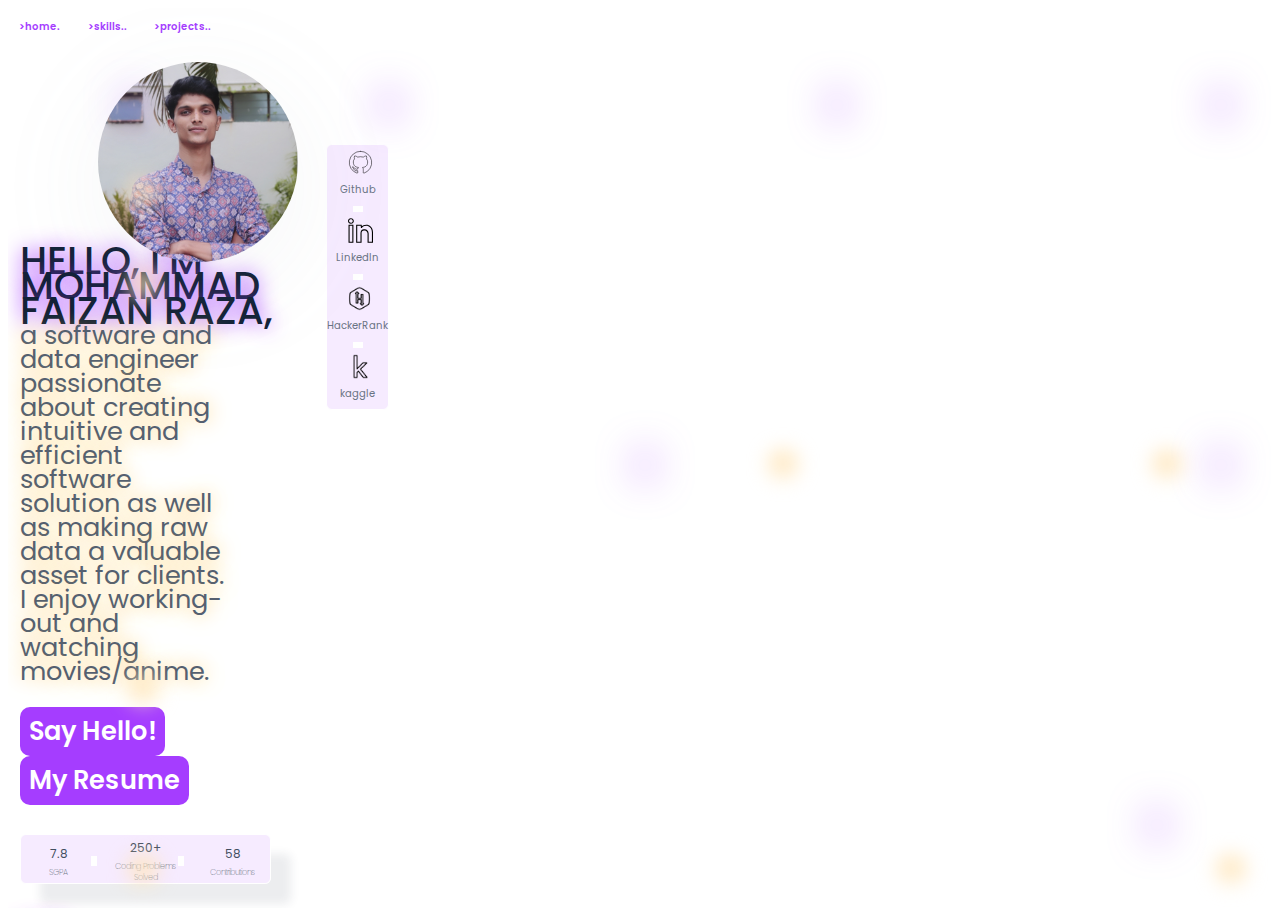
<file: index.html>
<!DOCTYPE html>
<html lang="en">
<head>
    <meta charset="UTF-8">
    <meta name="viewport" content="width=device-width, initial-scale=1.0">
    <title>Faizan Raza</title>
    <link rel="stylesheet" href="style.css">
    <link href="https://fonts.googleapis.com/css2?family=Poppins:wght@400;500;600;700;800;900&display=swap" rel="stylesheet">
</head>
<body>
    <div class="cursor" style="top: 50%; left: 50%;"></div>
    <div class="cursor" style="top: 10%; left: 30%;"></div>
    <div class="cursor" style="top: 10%; left: 10%;"></div>
    <div class="cursor" style="top: 10%; left: 95%;"></div>
    <div class="cursor" style="top: 10%; left: 65%;"></div>
    <div class="cursor" style="top: 50%; left: 95%;"></div>
    <div class="cursor" style="top: 90%; left: 90%;"></div>
    <div class="cursor1" style="top: 50%; left: 60%;"></div>
    <div class="cursor1" style="top: 30%; left: 10%;"></div>
    <div class="cursor1" style="top: 20%; left: 10%;"></div>
    <div class="cursor1" style="top: 95%; left: 10%;"></div>
    <div class="cursor1" style="top: 75%; left: 10%;"></div>
    <div class="cursor1" style="top: 95%; left: 95%;"></div>
    <div class="cursor1" style="top: 50%; left: 90%;"></div>
    <div class="main-container">
        <div class="block1" id="home">
            <div class="nav">
               <a class="Home" href="#home">
                   >home.
               </a>
                <div style="width: 10px; height: 10px; transform: rotate(90deg); transform-origin: 0 0; border: 4px rgba(221, 185, 252, 0.5);"></div>
                <a class="Home" href="#skills">>skills..</a>
                <div style="width: 10px; height: 10px; transform: rotate(90deg); transform-origin: 0 0; border: 4px rgba(237, 216, 255, 0.50);"></div>
                <a class="Home" href="#projects">>projects..</a>
            </div>
            <div class="sub-4">
                <div class="sub-4-1">
                    <div class="sub-4-1-1">  
                        <div class="sub-4-1-1-name">HELLO, I’M<br/>MOHAMMAD FAIZAN RAZA,</div>
                    </div>
                    <div  class= "about">
                        <span >a software and data engineer passionate about creating intuitive and efficient software solution as well as making raw data a valuable asset for clients. I enjoy working-out and watching movies/anime.</span>
                    </div>
                    <div>
                        <a href="mailto:faizeraza4us@gmail.com">
                            <button class="hello-button">Say Hello!</button>
                        </a>
                        <a href="https://drive.google.com/file/d/1xUth9Kbq8MSvyuGq1mxY34FACvoOzrL3/view?usp=sharing">
                            <button class="hello-button" >My Resume</button>
                        </a>
                    </div>
                </div>
                <div class="shadowz" id="sub-6">
                    <div class="sectionSGPA">
                        <div id = "section-1">7.8</div>
                        <div id = "section-2">SGPA</div>
                    </div>
                    <div style="width: 10px; height: 0px; transform: rotate(90deg); transform-origin: 0 0; border: 3px white solid"></div>
                    <div class="sectionSolvedProblems">
                        <div id = "section-1">250+</div>
                        <div id = "section-2">Coding Problems Solved</div>
                    </div>
                    <div style="width: 10px; height: 0px; transform: rotate(90deg); transform-origin: 0 0; border: 3px white solid"></div>
                    <div class="contributions">
                        <div id = "section-1">58</div>
                        <div id = "section-2">Contributions</div>
                    </div>
                </div>
            </div>
            <img class="shadowz" id="image-container" src="profile.jpeg" />

            <div class="shadowz" id="sub-7">
                <a href="https://github.com/faizeraza" style="width: inherit;">
                    <div class="github">
                        <svg viewBox="0 0 48 48" id="section-a" xmlns="http://www.w3.org/2000/svg" fill="#000000">                
                            <g id="SVGRepo_bgCarrier" stroke-width="0"></g><g id="SVGRepo_tracerCarrier" stroke-linecap="round" stroke-linejoin="round"></g><g id="SVGRepo_iconCarrier"><defs><style>.cls-1{fill:none;stroke:#000000;stroke-linecap:round;stroke-linejoin:round;fill-rule:evenodd;}</style></defs><path class="cls-1" d="M24,2.5a21.5,21.5,0,0,0-6.8,41.9c1.08.2,1.47-.46,1.47-1s0-1.86,0-3.65c-6,1.3-7.24-2.88-7.24-2.88A5.7,5.7,0,0,0,9,33.68c-1.95-1.33.15-1.31.15-1.31a4.52,4.52,0,0,1,3.29,2.22c1.92,3.29,5,2.34,6.26,1.79a4.61,4.61,0,0,1,1.37-2.88c-4.78-.54-9.8-2.38-9.8-10.62a8.29,8.29,0,0,1,2.22-5.77,7.68,7.68,0,0,1,.21-5.69s1.8-.58,5.91,2.2a20.46,20.46,0,0,1,10.76,0c4.11-2.78,5.91-2.2,5.91-2.2a7.74,7.74,0,0,1,.21,5.69,8.28,8.28,0,0,1,2.21,5.77c0,8.26-5,10.07-9.81,10.61a5.12,5.12,0,0,1,1.46,4c0,2.87,0,5.19,0,5.9s.39,1.24,1.48,1A21.5,21.5,0,0,0,24,2.5"></path></g></svg>
                        <div id = "section-b">Github</div>
                    </div>
                </a>
                <div style="width: 10px; height: 0px; transform-origin: 0 0; border: 3px white solid"></div>
                <a href="https://www.linkedin.com/in/mohammad-faizan-raza-a3a187203/" style="width: inherit;">
                <div class="linkedin">
                    <svg fill="#000000" id="section-a" xmlns="http://www.w3.org/2000/svg" xmlns:xlink="http://www.w3.org/1999/xlink" viewBox="0 0 45.959 45.959" xml:space="preserve"><g id="SVGRepo_bgCarrier" stroke-width="0"></g><g id="SVGRepo_tracerCarrier" stroke-linecap="round" stroke-linejoin="round"></g>
                        <g id="SVGRepo_iconCarrier"> <g> <g> <path d="M5.392,0.492C2.268,0.492,0,2.647,0,5.614c0,2.966,2.223,5.119,5.284,5.119c1.588,0,2.956-0.515,3.957-1.489 c0.96-0.935,1.489-2.224,1.488-3.653C10.659,2.589,8.464,0.492,5.392,0.492z M7.847,7.811C7.227,8.414,6.34,8.733,5.284,8.733 C3.351,8.733,2,7.451,2,5.614c0-1.867,1.363-3.122,3.392-3.122c1.983,0,3.293,1.235,3.338,3.123 C8.729,6.477,8.416,7.256,7.847,7.811z"></path> 
                            <path d="M0.959,45.467h8.988V12.422H0.959V45.467z M2.959,14.422h4.988v29.044H2.959V14.422z"></path> 
                            <path d="M33.648,12.422c-4.168,0-6.72,1.439-8.198,2.792l-0.281-2.792H15v33.044h9.959V28.099c0-0.748,0.303-2.301,0.493-2.711 c1.203-2.591,2.826-2.591,5.284-2.591c2.831,0,5.223,2.655,5.223,5.797v16.874h10v-18.67 C45.959,16.92,39.577,12.422,33.648,12.422z M43.959,43.467h-6V28.593c0-4.227-3.308-7.797-7.223-7.797 c-2.512,0-5.358,0-7.099,3.75c-0.359,0.775-0.679,2.632-0.679,3.553v15.368H17V14.422h6.36l0.408,4.044h1.639l0.293-0.473 c0.667-1.074,2.776-3.572,7.948-3.572c4.966,0,10.311,3.872,10.311,12.374V43.467z"></path> </g> </g> </g></svg>
                    <div id = "section-b">LinkedIn</div>
                </div></a>
                <div style="width: 10px; height: 0px; transform-origin: 0 0; border: 3px white solid"></div>
                <a href="https://www.hackerrank.com/faizeraza4us" style="width: inherit;">
                <div class="hackerrank">
                    <img id="section-a" src="hackerrank.png" alt="hackerrank" >
                    <div id = "section-b" >HackerRank</div>
                </div></a>
                <div style="width: 10px; height: 0px; transform-origin: 0 0; border: 3px white solid"></div>
                <a href="https://www.kaggle.com/mohammadfaizanraza" style="width: inherit;"><div class="kaggle">
                    <img id="section-a" src="kaggle.png" alt="kaggle" >
                    <div id = "section-b" >kaggle</div>
                </div></a>
            </div>
        </div>
        <div class="Skills" id="skills">
            <span class="section-titles">> Skills</br></span></br>
            <div class="front-end">
                <span class="numbering">01. Front-end</span>
                <span class="skill-about">
                    - The Strongest Proof of Work of my front-end skills is this portfolio web-site.</br>
                    - I have Gained my front-end skills by practically applying them.</br>
                    - HTML, CSS, and JavaScript are my bread and butter, now. </br>
                    - While building user-friendly interfaces that not only look good but also work seamlessly.</br>
                    - I focus on responsive design. Whether it's a smartphone, tablet, or desktop,</br>
                    - I make sure my designs provide an optimal viewing experience.</br>
                    - Version control? No problem. I've got plenty of experience with Git and GitHub,</br>
                      which makes managing different versions of my projects a breeze.</br>
                </span>
                <article data-glow class="skill-set">
                    <div class="bubble">
                        <article data-glow >
                            <svg xmlns="http://www.w3.org/2000/svg" height="30" width="30" viewBox="0 0 384 512" ><!--!Font Awesome Free 6.5.1 by @fontawesome - https://fontawesome.com License - https://fontawesome.com/license/free Copyright 2023 Fonticons, Inc.--><path d="M0 32l34.9 395.8L191.5 480l157.6-52.2L384 32H0zm308.2 127.9H124.4l4.1 49.4h175.6l-13.6 148.4-97.9 27v.3h-1.1l-98.7-27.3-6-75.8h47.7L138 320l53.5 14.5 53.7-14.5 6-62.2H84.3L71.5 112.2h241.1l-4.4 47.7z"/></svg>HTML
                        </article>
                    </div>
                    <div class="bubble">
                        <article data-glow >
                            <svg xmlns="http://www.w3.org/2000/svg" height="30" width="30" viewBox="0 0 384 512"><!--!Font Awesome Free 6.5.1 by @fontawesome - https://fontawesome.com License - https://fontawesome.com/license/free Copyright 2023 Fonticons, Inc.--><path d="M0 32l34.9 395.8L192 480l157.1-52.2L384 32H0zm313.1 80l-4.8 47.3L193 208.6l-.3 .1h111.5l-12.8 146.6-98.2 28.7-98.8-29.2-6.4-73.9h48.9l3.2 38.3 52.6 13.3 54.7-15.4 3.7-61.6-166.3-.5v-.1l-.2 .1-3.6-46.3L193.1 162l6.5-2.7H76.7L70.9 112h242.2z"/></svg>
                        </br>CSS
                        </article>
                    </div>
                    <div class="bubble">
                        <article data-glow >
                            <svg xmlns="http://www.w3.org/2000/svg" height="30" width="30" viewBox="0 0 512 512"><!--!Font Awesome Free 6.5.1 by @fontawesome - https://fontawesome.com License - https://fontawesome.com/license/free Copyright 2023 Fonticons, Inc.--><path d="M418.2 177.2c-5.4-1.8-10.8-3.5-16.2-5.1 .9-3.7 1.7-7.4 2.5-11.1 12.3-59.6 4.2-107.5-23.1-123.3-26.3-15.1-69.2 .6-112.6 38.4-4.3 3.7-8.5 7.6-12.5 11.5-2.7-2.6-5.5-5.2-8.3-7.7-45.5-40.4-91.1-57.4-118.4-41.5-26.2 15.2-34 60.3-23 116.7 1.1 5.6 2.3 11.1 3.7 16.7-6.4 1.8-12.7 3.8-18.6 5.9C38.3 196.2 0 225.4 0 255.6c0 31.2 40.8 62.5 96.3 81.5 4.5 1.5 9 3 13.6 4.3-1.5 6-2.8 11.9-4 18-10.5 55.5-2.3 99.5 23.9 114.6 27 15.6 72.4-.4 116.6-39.1 3.5-3.1 7-6.3 10.5-9.7 4.4 4.3 9 8.4 13.6 12.4 42.8 36.8 85.1 51.7 111.2 36.6 27-15.6 35.8-62.9 24.4-120.5-.9-4.4-1.9-8.9-3-13.5 3.2-.9 6.3-1.9 9.4-2.9 57.7-19.1 99.5-50 99.5-81.7 0-30.3-39.4-59.7-93.8-78.4zM282.9 92.3c37.2-32.4 71.9-45.1 87.7-36 16.9 9.7 23.4 48.9 12.8 100.4-.7 3.4-1.4 6.7-2.3 10-22.2-5-44.7-8.6-67.3-10.6-13-18.6-27.2-36.4-42.6-53.1 3.9-3.7 7.7-7.2 11.7-10.7zM167.2 307.5c5.1 8.7 10.3 17.4 15.8 25.9-15.6-1.7-31.1-4.2-46.4-7.5 4.4-14.4 9.9-29.3 16.3-44.5 4.6 8.8 9.3 17.5 14.3 26.1zm-30.3-120.3c14.4-3.2 29.7-5.8 45.6-7.8-5.3 8.3-10.5 16.8-15.4 25.4-4.9 8.5-9.7 17.2-14.2 26-6.3-14.9-11.6-29.5-16-43.6zm27.4 68.9c6.6-13.8 13.8-27.3 21.4-40.6s15.8-26.2 24.4-38.9c15-1.1 30.3-1.7 45.9-1.7s31 .6 45.9 1.7c8.5 12.6 16.6 25.5 24.3 38.7s14.9 26.7 21.7 40.4c-6.7 13.8-13.9 27.4-21.6 40.8-7.6 13.3-15.7 26.2-24.2 39-14.9 1.1-30.4 1.6-46.1 1.6s-30.9-.5-45.6-1.4c-8.7-12.7-16.9-25.7-24.6-39s-14.8-26.8-21.5-40.6zm180.6 51.2c5.1-8.8 9.9-17.7 14.6-26.7 6.4 14.5 12 29.2 16.9 44.3-15.5 3.5-31.2 6.2-47 8 5.4-8.4 10.5-17 15.5-25.6zm14.4-76.5c-4.7-8.8-9.5-17.6-14.5-26.2-4.9-8.5-10-16.9-15.3-25.2 16.1 2 31.5 4.7 45.9 8-4.6 14.8-10 29.2-16.1 43.4zM256.2 118.3c10.5 11.4 20.4 23.4 29.6 35.8-19.8-.9-39.7-.9-59.5 0 9.8-12.9 19.9-24.9 29.9-35.8zM140.2 57c16.8-9.8 54.1 4.2 93.4 39 2.5 2.2 5 4.6 7.6 7-15.5 16.7-29.8 34.5-42.9 53.1-22.6 2-45 5.5-67.2 10.4-1.3-5.1-2.4-10.3-3.5-15.5-9.4-48.4-3.2-84.9 12.6-94zm-24.5 263.6c-4.2-1.2-8.3-2.5-12.4-3.9-21.3-6.7-45.5-17.3-63-31.2-10.1-7-16.9-17.8-18.8-29.9 0-18.3 31.6-41.7 77.2-57.6 5.7-2 11.5-3.8 17.3-5.5 6.8 21.7 15 43 24.5 63.6-9.6 20.9-17.9 42.5-24.8 64.5zm116.6 98c-16.5 15.1-35.6 27.1-56.4 35.3-11.1 5.3-23.9 5.8-35.3 1.3-15.9-9.2-22.5-44.5-13.5-92 1.1-5.6 2.3-11.2 3.7-16.7 22.4 4.8 45 8.1 67.9 9.8 13.2 18.7 27.7 36.6 43.2 53.4-3.2 3.1-6.4 6.1-9.6 8.9zm24.5-24.3c-10.2-11-20.4-23.2-30.3-36.3 9.6 .4 19.5 .6 29.5 .6 10.3 0 20.4-.2 30.4-.7-9.2 12.7-19.1 24.8-29.6 36.4zm130.7 30c-.9 12.2-6.9 23.6-16.5 31.3-15.9 9.2-49.8-2.8-86.4-34.2-4.2-3.6-8.4-7.5-12.7-11.5 15.3-16.9 29.4-34.8 42.2-53.6 22.9-1.9 45.7-5.4 68.2-10.5 1 4.1 1.9 8.2 2.7 12.2 4.9 21.6 5.7 44.1 2.5 66.3zm18.2-107.5c-2.8 .9-5.6 1.8-8.5 2.6-7-21.8-15.6-43.1-25.5-63.8 9.6-20.4 17.7-41.4 24.5-62.9 5.2 1.5 10.2 3.1 15 4.7 46.6 16 79.3 39.8 79.3 58 0 19.6-34.9 44.9-84.8 61.4zm-149.7-15c25.3 0 45.8-20.5 45.8-45.8s-20.5-45.8-45.8-45.8c-25.3 0-45.8 20.5-45.8 45.8s20.5 45.8 45.8 45.8z"/></svg>                        
                            React.js
                        </article>
                    </div>     
                    <div class="bubble">
                        <article data-glow >
                            <svg xmlns="http://www.w3.org/2000/svg" height="30" width="30" viewBox="0 0 384 512"><!--!Font Awesome Free 6.5.1 by @fontawesome - https://fontawesome.com License - https://fontawesome.com/license/free Copyright 2023 Fonticons, Inc.--><path d="M14 95.8C14 42.9 56.9 0 109.8 0H274.2C327.1 0 370 42.9 370 95.8C370 129.3 352.8 158.8 326.7 175.9C352.8 193 370 222.5 370 256C370 308.9 327.1 351.8 274.2 351.8H272.1C247.3 351.8 224.7 342.4 207.7 326.9V415.2C207.7 468.8 163.7 512 110.3 512C57.5 512 14 469.2 14 416.2C14 382.7 31.2 353.2 57.2 336.1C31.2 319 14 289.5 14 256C14 222.5 31.2 193 57.2 175.9C31.2 158.8 14 129.3 14 95.8zM176.3 191.6H109.8C74.2 191.6 45.4 220.4 45.4 256C45.4 291.4 74 320.2 109.4 320.4C109.5 320.4 109.7 320.4 109.8 320.4H176.3V191.6zM207.7 256C207.7 291.6 236.5 320.4 272.1 320.4H274.2C309.7 320.4 338.6 291.6 338.6 256C338.6 220.4 309.7 191.6 274.2 191.6H272.1C236.5 191.6 207.7 220.4 207.7 256zM109.8 351.8C109.7 351.8 109.5 351.8 109.4 351.8C74 352 45.4 380.8 45.4 416.2C45.4 451.7 74.6 480.6 110.3 480.6C146.6 480.6 176.3 451.2 176.3 415.2V351.8H109.8zM109.8 31.4C74.2 31.4 45.4 60.2 45.4 95.8C45.4 131.4 74.2 160.2 109.8 160.2H176.3V31.4H109.8zM207.7 160.2H274.2C309.7 160.2 338.6 131.4 338.6 95.8C338.6 60.2 309.7 31.4 274.2 31.4H207.7V160.2z"/></svg>
                            Figma
                        </article>
                    </div>   
                    <div class="bubble">
                        <article data-glow >
                            <svg xmlns="http://www.w3.org/2000/svg" height="30" width="30" viewBox="0 0 448 512"><!--!Font Awesome Free 6.5.1 by @fontawesome - https://fontawesome.com License - https://fontawesome.com/license/free Copyright 2023 Fonticons, Inc.--><path d="M0 32v448h448V32H0zm243.8 349.4c0 43.6-25.6 63.5-62.9 63.5-33.7 0-53.2-17.4-63.2-38.5l34.3-20.7c6.6 11.7 12.6 21.6 27.1 21.6 13.8 0 22.6-5.4 22.6-26.5V237.7h42.1v143.7zm99.6 63.5c-39.1 0-64.4-18.6-76.7-43l34.3-19.8c9 14.7 20.8 25.6 41.5 25.6 17.4 0 28.6-8.7 28.6-20.8 0-14.4-11.4-19.5-30.7-28l-10.5-4.5c-30.4-12.9-50.5-29.2-50.5-63.5 0-31.6 24.1-55.6 61.6-55.6 26.8 0 46 9.3 59.8 33.7L368 290c-7.2-12.9-15-18-27.1-18-12.3 0-20.1 7.8-20.1 18 0 12.6 7.8 17.7 25.9 25.6l10.5 4.5c35.8 15.3 55.9 31 55.9 66.2 0 37.8-29.8 58.6-69.7 58.6z"/></svg>
                        </br>JS
                        </article>
                    </div>                  
                </article>
            </div>
            <div class="front-end">
                <span class="numbering">02. Back-end</span>
                <span class="skill-about">
                    - I have started my coding journey with java back in 2020.</br>
                    - Library Management System was my first project just week after exploring Java.</br>
                    - When it comes to backend, Usually Python is my go-to language. </br>
                    - I've built several applications using it, and I've even dabbled in GUI development with PyQt5.</br>
                    - I've used SQLite,Psycopg2 for handling databases in my Python apps. So, whether it's storing data or retrieving it, I've got it covered.</br>
                    - Server-side programming is something I'm quite comfortable with. I understand the principles and concepts, and I can apply them in my projects.</br>
                </span>
                <article data-glow class="skill-set">
                    <div class="bubble">
                        <article data-glow >
                            <svg xmlns="http://www.w3.org/2000/svg" height="30" width="30" viewBox="0 0 448 512"><!--!Font Awesome Free 6.5.1 by @fontawesome - https://fontawesome.com License - https://fontawesome.com/license/free Copyright 2023 Fonticons, Inc.--><path d="M439.8 200.5c-7.7-30.9-22.3-54.2-53.4-54.2h-40.1v47.4c0 36.8-31.2 67.8-66.8 67.8H172.7c-29.2 0-53.4 25-53.4 54.3v101.8c0 29 25.2 46 53.4 54.3 33.8 9.9 66.3 11.7 106.8 0 26.9-7.8 53.4-23.5 53.4-54.3v-40.7H226.2v-13.6h160.2c31.1 0 42.6-21.7 53.4-54.2 11.2-33.5 10.7-65.7 0-108.6zM286.2 404c11.1 0 20.1 9.1 20.1 20.3 0 11.3-9 20.4-20.1 20.4-11 0-20.1-9.2-20.1-20.4 .1-11.3 9.1-20.3 20.1-20.3zM167.8 248.1h106.8c29.7 0 53.4-24.5 53.4-54.3V91.9c0-29-24.4-50.7-53.4-55.6-35.8-5.9-74.7-5.6-106.8 .1-45.2 8-53.4 24.7-53.4 55.6v40.7h106.9v13.6h-147c-31.1 0-58.3 18.7-66.8 54.2-9.8 40.7-10.2 66.1 0 108.6 7.6 31.6 25.7 54.2 56.8 54.2H101v-48.8c0-35.3 30.5-66.4 66.8-66.4zm-6.7-142.6c-11.1 0-20.1-9.1-20.1-20.3 .1-11.3 9-20.4 20.1-20.4 11 0 20.1 9.2 20.1 20.4s-9 20.3-20.1 20.3z"/></svg>                            
                            Python
                        </article>
                    </div>
                    <div class="bubble">
                        <article data-glow >
                            <svg xmlns="http://www.w3.org/2000/svg" height="30" width="30" viewBox="0 0 384 512"><!--!Font Awesome Free 6.5.1 by @fontawesome - https://fontawesome.com License - https://fontawesome.com/license/free Copyright 2023 Fonticons, Inc.--><path d="M277.7 312.9c9.8-6.7 23.4-12.5 23.4-12.5s-38.7 7-77.2 10.2c-47.1 3.9-97.7 4.7-123.1 1.3-60.1-8 33-30.1 33-30.1s-36.1-2.4-80.6 19c-52.5 25.4 130 37 224.5 12.1zm-85.4-32.1c-19-42.7-83.1-80.2 0-145.8C296 53.2 242.8 0 242.8 0c21.5 84.5-75.6 110.1-110.7 162.6-23.9 35.9 11.7 74.4 60.2 118.2zm114.6-176.2c.1 0-175.2 43.8-91.5 140.2 24.7 28.4-6.5 54-6.5 54s62.7-32.4 33.9-72.9c-26.9-37.8-47.5-56.6 64.1-121.3zm-6.1 270.5a12.2 12.2 0 0 1 -2 2.6c128.3-33.7 81.1-118.9 19.8-97.3a17.3 17.3 0 0 0 -8.2 6.3 70.5 70.5 0 0 1 11-3c31-6.5 75.5 41.5-20.6 91.4zM348 437.4s14.5 11.9-15.9 21.2c-57.9 17.5-240.8 22.8-291.6 .7-18.3-7.9 16-19 26.8-21.3 11.2-2.4 17.7-2 17.7-2-20.3-14.3-131.3 28.1-56.4 40.2C232.8 509.4 401 461.3 348 437.4zM124.4 396c-78.7 22 47.9 67.4 148.1 24.5a185.9 185.9 0 0 1 -28.2-13.8c-44.7 8.5-65.4 9.1-106 4.5-33.5-3.8-13.9-15.2-13.9-15.2zm179.8 97.2c-78.7 14.8-175.8 13.1-233.3 3.6 0-.1 11.8 9.7 72.4 13.6 92.2 5.9 233.8-3.3 237.1-46.9 0 0-6.4 16.5-76.2 29.7zM260.6 353c-59.2 11.4-93.5 11.1-136.8 6.6-33.5-3.5-11.6-19.7-11.6-19.7-86.8 28.8 48.2 61.4 169.5 25.9a60.4 60.4 0 0 1 -21.1-12.8z"/></svg>                            
                            Java
                        </article>
                    </div>
                    <div class="bubble">
                        <article data-glow >
                            <svg xmlns="http://www.w3.org/2000/svg" height="30" width="30" viewBox="0 0 640 512"><!--!Font Awesome Free 6.5.1 by @fontawesome - https://fontawesome.com License - https://fontawesome.com/license/free Copyright 2023 Fonticons, Inc.--><path d="M316.3 452c-2.1 0-4.2-.6-6.1-1.6L291 439c-2.9-1.6-1.5-2.2-.5-2.5 3.8-1.3 4.6-1.6 8.7-4 .4-.2 1-.1 1.4 .1l14.8 8.8c.5 .3 1.3 .3 1.8 0L375 408c.5-.3 .9-.9 .9-1.6v-66.7c0-.7-.3-1.3-.9-1.6l-57.8-33.3c-.5-.3-1.2-.3-1.8 0l-57.8 33.3c-.6 .3-.9 1-.9 1.6v66.7c0 .6 .4 1.2 .9 1.5l15.8 9.1c8.6 4.3 13.9-.8 13.9-5.8v-65.9c0-.9 .7-1.7 1.7-1.7h7.3c.9 0 1.7 .7 1.7 1.7v65.9c0 11.5-6.2 18-17.1 18-3.3 0-6 0-13.3-3.6l-15.2-8.7c-3.7-2.2-6.1-6.2-6.1-10.5v-66.7c0-4.3 2.3-8.4 6.1-10.5l57.8-33.4c3.7-2.1 8.5-2.1 12.1 0l57.8 33.4c3.7 2.2 6.1 6.2 6.1 10.5v66.7c0 4.3-2.3 8.4-6.1 10.5l-57.8 33.4c-1.7 1.1-3.8 1.7-6 1.7zm46.7-65.8c0-12.5-8.4-15.8-26.2-18.2-18-2.4-19.8-3.6-19.8-7.8 0-3.5 1.5-8.1 14.8-8.1 11.9 0 16.3 2.6 18.1 10.6 .2 .8 .8 1.3 1.6 1.3h7.5c.5 0 .9-.2 1.2-.5 .3-.4 .5-.8 .4-1.3-1.2-13.8-10.3-20.2-28.8-20.2-16.5 0-26.3 7-26.3 18.6 0 12.7 9.8 16.1 25.6 17.7 18.9 1.9 20.4 4.6 20.4 8.3 0 6.5-5.2 9.2-17.4 9.2-15.3 0-18.7-3.8-19.8-11.4-.1-.8-.8-1.4-1.7-1.4h-7.5c-.9 0-1.7 .7-1.7 1.7 0 9.7 5.3 21.3 30.6 21.3 18.5 0 29-7.2 29-19.8zm54.5-50.1c0 6.1-5 11.1-11.1 11.1s-11.1-5-11.1-11.1c0-6.3 5.2-11.1 11.1-11.1 6-.1 11.1 4.8 11.1 11.1zm-1.8 0c0-5.2-4.2-9.3-9.4-9.3-5.1 0-9.3 4.1-9.3 9.3 0 5.2 4.2 9.4 9.3 9.4 5.2-.1 9.4-4.3 9.4-9.4zm-4.5 6.2h-2.6c-.1-.6-.5-3.8-.5-3.9-.2-.7-.4-1.1-1.3-1.1h-2.2v5h-2.4v-12.5h4.3c1.5 0 4.4 0 4.4 3.3 0 2.3-1.5 2.8-2.4 3.1 1.7 .1 1.8 1.2 2.1 2.8 .1 1 .3 2.7 .6 3.3zm-2.8-8.8c0-1.7-1.2-1.7-1.8-1.7h-2v3.5h1.9c1.6 0 1.9-1.1 1.9-1.8zM137.3 191c0-2.7-1.4-5.1-3.7-6.4l-61.3-35.3c-1-.6-2.2-.9-3.4-1h-.6c-1.2 0-2.3 .4-3.4 1L3.7 184.6C1.4 185.9 0 188.4 0 191l.1 95c0 1.3 .7 2.5 1.8 3.2 1.1 .7 2.5 .7 3.7 0L42 268.3c2.3-1.4 3.7-3.8 3.7-6.4v-44.4c0-2.6 1.4-5.1 3.7-6.4l15.5-8.9c1.2-.7 2.4-1 3.7-1 1.3 0 2.6 .3 3.7 1l15.5 8.9c2.3 1.3 3.7 3.8 3.7 6.4v44.4c0 2.6 1.4 5.1 3.7 6.4l36.4 20.9c1.1 .7 2.6 .7 3.7 0 1.1-.6 1.8-1.9 1.8-3.2l.2-95zM472.5 87.3v176.4c0 2.6-1.4 5.1-3.7 6.4l-61.3 35.4c-2.3 1.3-5.1 1.3-7.4 0l-61.3-35.4c-2.3-1.3-3.7-3.8-3.7-6.4v-70.8c0-2.6 1.4-5.1 3.7-6.4l61.3-35.4c2.3-1.3 5.1-1.3 7.4 0l15.3 8.8c1.7 1 3.9-.3 3.9-2.2v-94c0-2.8 3-4.6 5.5-3.2l36.5 20.4c2.3 1.2 3.8 3.7 3.8 6.4zm-46 128.9c0-.7-.4-1.3-.9-1.6l-21-12.2c-.6-.3-1.3-.3-1.9 0l-21 12.2c-.6 .3-.9 .9-.9 1.6v24.3c0 .7 .4 1.3 .9 1.6l21 12.1c.6 .3 1.3 .3 1.8 0l21-12.1c.6-.3 .9-.9 .9-1.6v-24.3zm209.8-.7c2.3-1.3 3.7-3.8 3.7-6.4V192c0-2.6-1.4-5.1-3.7-6.4l-60.9-35.4c-2.3-1.3-5.1-1.3-7.4 0l-61.3 35.4c-2.3 1.3-3.7 3.8-3.7 6.4v70.8c0 2.7 1.4 5.1 3.7 6.4l60.9 34.7c2.2 1.3 5 1.3 7.3 0l36.8-20.5c2.5-1.4 2.5-5 0-6.4L550 241.6c-1.2-.7-1.9-1.9-1.9-3.2v-22.2c0-1.3 .7-2.5 1.9-3.2l19.2-11.1c1.1-.7 2.6-.7 3.7 0l19.2 11.1c1.1 .7 1.9 1.9 1.9 3.2v17.4c0 2.8 3.1 4.6 5.6 3.2l36.7-21.3zM559 219c-.4 .3-.7 .7-.7 1.2v13.6c0 .5 .3 1 .7 1.2l11.8 6.8c.4 .3 1 .3 1.4 0L584 235c.4-.3 .7-.7 .7-1.2v-13.6c0-.5-.3-1-.7-1.2l-11.8-6.8c-.4-.3-1-.3-1.4 0L559 219zm-254.2 43.5v-70.4c0-2.6-1.6-5.1-3.9-6.4l-61.1-35.2c-2.1-1.2-5-1.4-7.4 0l-61.1 35.2c-2.3 1.3-3.9 3.7-3.9 6.4v70.4c0 2.8 1.9 5.2 4 6.4l61.2 35.2c2.4 1.4 5.2 1.3 7.4 0l61-35.2c1.8-1 3.1-2.7 3.6-4.7 .1-.5 .2-1.1 .2-1.7zm-74.3-124.9l-.8 .5h1.1l-.3-.5zm76.2 130.2l-.4-.7v.9l.4-.2z"/></svg>
                            Node.js
                        </article>
                    </div>     
                    <div class="bubble">
                        <article data-glow >
                            <svg xmlns="http://www.w3.org/2000/svg" height="30" width="30" viewBox="0 0 512 512"><!--!Font Awesome Free 6.5.1 by @fontawesome - https://fontawesome.com License - https://fontawesome.com/license/free Copyright 2023 Fonticons, Inc.--><path d="M272 96c-78.6 0-145.1 51.5-167.7 122.5c33.6-17 71.5-26.5 111.7-26.5h88c8.8 0 16 7.2 16 16s-7.2 16-16 16H288 216s0 0 0 0c-16.6 0-32.7 1.9-48.3 5.4c-25.9 5.9-49.9 16.4-71.4 30.7c0 0 0 0 0 0C38.3 298.8 0 364.9 0 440v16c0 13.3 10.7 24 24 24s24-10.7 24-24V440c0-48.7 20.7-92.5 53.8-123.2C121.6 392.3 190.3 448 272 448l1 0c132.1-.7 239-130.9 239-291.4c0-42.6-7.5-83.1-21.1-119.6c-2.6-6.9-12.7-6.6-16.2-.1C455.9 72.1 418.7 96 376 96L272 96z"/></svg>
                            MongoDB
                        </article>
                    </div>    
                    <div class="bubble">
                        <article data-glow >
                            <svg height="32" viewBox="0 0 32 32" width="30" heigth="30" xmlns="http://www.w3.org/2000/svg"><path d="m22.839 0c-1.245.011-2.479.188-3.677.536l-.083.027c-.751-.131-1.516-.203-2.276-.219-1.573-.027-2.923.353-4.011.989-1.073-.369-3.297-1.016-5.641-.885-1.629.088-3.411.583-4.735 1.979-1.312 1.391-2.009 3.547-1.864 6.485.041.807.271 2.124.656 3.837.38 1.709.917 3.709 1.589 5.537.672 1.823 1.405 3.463 2.552 4.577.572.557 1.364 1.032 2.296.991.652-.027 1.24-.313 1.751-.735.249.328.516.468.755.599.308.167.599.281.907.355.552.14 1.495.323 2.599.135.375-.063.771-.187 1.167-.359.016.437.032.869.047 1.307.057 1.38.095 2.656.505 3.776.068.183.251 1.12.969 1.953.724.833 2.129 1.349 3.739 1.005 1.131-.24 2.573-.677 3.532-2.041.948-1.344 1.375-3.276 1.459-6.412.02-.172.047-.312.072-.448l.224.021h.027c1.208.052 2.521-.12 3.62-.631.968-.448 1.703-.901 2.239-1.708.131-.199.281-.443.319-.86.041-.411-.199-1.063-.595-1.364-.791-.604-1.291-.375-1.828-.26-.525.115-1.063.176-1.599.192 1.541-2.593 2.645-5.353 3.276-7.792.375-1.443.584-2.771.599-3.932.021-1.161-.077-2.187-.771-3.077-2.177-2.776-5.235-3.548-7.599-3.573-.073 0-.145 0-.219 0zm-.063.855c2.235-.021 5.093.604 7.145 3.228.464.589.6 1.448.584 2.511s-.213 2.328-.573 3.719c-.692 2.699-2.011 5.833-3.859 8.652.063.047.135.088.208.115.385.161 1.265.296 3.025-.063.443-.095.767-.156 1.105.099.167.14.255.349.244.568-.02.161-.077.317-.177.448-.339.509-1.009.995-1.869 1.396-.76.353-1.855.536-2.817.547-.489.005-.937-.032-1.319-.152l-.02-.004c-.147 1.411-.484 4.203-.704 5.473-.176 1.025-.484 1.844-1.072 2.453-.589.615-1.417.979-2.537 1.219-1.385.297-2.391-.021-3.041-.568s-.948-1.276-1.125-1.719c-.124-.307-.187-.703-.249-1.235-.063-.531-.104-1.177-.136-1.911-.041-1.12-.057-2.24-.041-3.365-.577.532-1.296.88-2.068 1.016-.921.156-1.739 0-2.228-.12-.24-.063-.475-.151-.693-.271-.229-.12-.443-.255-.588-.527-.084-.156-.109-.337-.073-.509.041-.177.145-.328.287-.443.265-.215.615-.333 1.14-.443.959-.199 1.297-.333 1.5-.496.172-.135.371-.416.713-.828 0-.015 0-.036-.005-.052-.619-.02-1.224-.181-1.771-.479-.197.208-1.224 1.292-2.468 2.792-.521.624-1.099.984-1.713 1.011-.609.025-1.163-.281-1.631-.735-.937-.912-1.688-2.48-2.339-4.251s-1.177-3.744-1.557-5.421c-.375-1.683-.599-3.037-.631-3.688-.14-2.776.511-4.645 1.625-5.828s2.641-1.625 4.131-1.713c2.672-.151 5.213.781 5.724.979.989-.672 2.265-1.088 3.859-1.063.756.011 1.505.109 2.24.292l.027-.016c.323-.109.651-.208.984-.28.907-.215 1.833-.324 2.76-.339zm.203.89h-.197c-.76.009-1.527.099-2.271.26 1.661.735 2.916 1.864 3.801 3 .615.781 1.12 1.64 1.505 2.557.152.355.251.651.303.88.031.115.047.213.057.312 0 .052.005.105-.021.193 0 .005-.005.016-.005.021.043 1.167-.249 1.957-.287 3.072-.025.808.183 1.756.235 2.792.047.973-.072 2.041-.703 3.093.052.063.099.125.151.193 1.672-2.636 2.88-5.547 3.521-8.032.344-1.339.525-2.552.541-3.509.016-.959-.161-1.657-.391-1.948-1.792-2.287-4.213-2.871-6.24-2.885zm-6.391.343c-1.572.005-2.703.48-3.561 1.193-.887.74-1.48 1.745-1.865 2.781-.464 1.224-.625 2.411-.688 3.219l.021-.011c.475-.265 1.099-.536 1.771-.687.667-.157 1.391-.204 2.041.052.657.249 1.193.848 1.391 1.749.939 4.344-.291 5.959-.744 7.177-.172.443-.323.891-.443 1.349.057-.011.115-.027.172-.032.323-.025.572.079.719.141.459.192.771.588.943 1.041.041.12.072.244.093.38.016.052.027.109.027.167-.052 1.661-.048 3.323.015 4.984.032.719.079 1.349.136 1.849.057.495.135.875.188 1.005.171.427.421.984.875 1.364.448.381 1.093.631 2.276.381 1.025-.224 1.656-.527 2.077-.964.423-.443.672-1.052.833-1.984.245-1.401.729-5.464.787-6.224-.025-.579.057-1.021.245-1.36.187-.344.479-.557.735-.672.124-.057.244-.093.343-.125-.104-.145-.213-.291-.323-.432-.364-.443-.667-.937-.891-1.463-.104-.22-.219-.439-.344-.647-.176-.317-.4-.719-.635-1.172-.469-.896-.979-1.989-1.245-3.052-.265-1.063-.301-2.161.376-2.932.599-.688 1.656-.973 3.233-.812-.047-.141-.072-.261-.151-.443-.359-.844-.828-1.636-1.391-2.355-1.339-1.713-3.511-3.412-6.859-3.469zm-8.853.068c-.167 0-.339.005-.505.016-1.349.079-2.62.468-3.532 1.432-.911.969-1.509 2.547-1.38 5.167.027.5.24 1.885.609 3.536.371 1.652.896 3.595 1.527 5.313.629 1.713 1.391 3.208 2.12 3.916.364.349.681.495.968.485.287-.016.636-.183 1.063-.693.776-.937 1.579-1.844 2.412-2.729-1.199-1.047-1.787-2.629-1.552-4.203.135-.984.156-1.907.135-2.636-.015-.708-.063-1.176-.063-1.473 0-.011 0-.016 0-.027v-.005l-.005-.009c0-1.537.272-3.057.792-4.5.375-.996.928-2 1.76-2.819-.817-.271-2.271-.676-3.843-.755-.167-.011-.339-.016-.505-.016zm16.53 7.041c-.905.016-1.411.251-1.681.552-.376.433-.412 1.193-.177 2.131.233.937.719 1.984 1.172 2.855.224.437.443.828.619 1.145.183.323.313.547.391.745.073.177.157.333.24.479.349-.74.412-1.464.375-2.224-.047-.937-.265-1.896-.229-2.864.037-1.136.261-1.876.277-2.751-.324-.041-.657-.068-.985-.068zm-10.978.158c-.276 0-.552.036-.823.099-.537.131-1.052.328-1.537.599-.161.088-.317.188-.463.303l-.032.025c.011.199.047.667.063 1.365.016.76 0 1.728-.145 2.776-.323 2.281 1.333 4.167 3.276 4.172.115-.469.301-.944.489-1.443.541-1.459 1.604-2.521.708-6.677-.145-.677-.437-.953-.839-1.109-.224-.079-.457-.115-.697-.109zm10.557.27h.068c.083.005.167.011.239.031.068.016.131.037.183.073.052.031.088.083.099.145v.011c0 .063-.016.125-.047.183-.041.072-.088.14-.145.197-.136.151-.319.251-.516.281-.193.027-.385-.025-.547-.135-.063-.048-.125-.1-.172-.157-.047-.047-.073-.109-.084-.172-.004-.061.011-.124.052-.171.048-.048.1-.089.157-.12.129-.073.301-.125.5-.152.072-.009.145-.015.213-.02zm-10.428.224c.068 0 .147.005.22.015.208.032.385.084.525.167.068.032.131.084.177.141.052.063.077.14.073.224-.016.077-.048.151-.1.208-.057.068-.119.125-.192.172-.172.125-.385.177-.599.151-.215-.036-.412-.14-.557-.301-.063-.068-.115-.141-.157-.219-.047-.073-.067-.156-.057-.24.021-.14.141-.219.256-.26.131-.043.271-.057.411-.052zm12.079 9.791h-.005c-.192.073-.353.1-.489.163-.14.052-.251.156-.317.285-.089.152-.156.423-.136.885.057.043.125.073.199.095.224.068.609.115 1.036.109.849-.011 1.896-.208 2.453-.469.453-.208.88-.489 1.255-.817-1.859.38-2.905.281-3.552.016-.156-.068-.307-.157-.443-.267zm-10.708.125h-.027c-.072.005-.172.032-.375.251-.464.52-.625.848-1.005 1.151-.385.307-.88.469-1.875.672-.312.063-.495.135-.615.192.036.032.036.043.093.068.147.084.333.152.485.193.427.104 1.124.229 1.859.104.729-.125 1.489-.475 2.141-1.385.115-.156.124-.391.031-.641-.093-.244-.297-.463-.437-.52-.089-.043-.183-.068-.276-.084z"/></svg>                            
                            Postgres
                        </article>
                    </div>                
                </article>
            </div>
            <div class="front-end">
                <span class="numbering">03. Data-Eng.</span>
                <span class="skill-about">
                    - I love playing with data! I've collected, analyzed, and visualized data from various sources, including GitHub repositories.</br>
                    - It's always exciting to uncover insights from raw data.</br>
                    - I'm proficient in using Python libraries like Pandas, NumPy, and Matplotlib for data analysis. These tools help me manipulate data and draw meaningful conclusions.</br>
                    - Building data pipelines is another skill I've developed. For instance, I've built one to scrape and analyze data from trending GitHub repos. It's all about getting the right data at the right time.</br>
                </span>
                <article data-glow class="skill-set">
                    <div class="bubble">
                        <article data-glow >
                            <svg xmlns="http://www.w3.org/2000/svg" height="30" width="30" viewBox="0 0 640 512"><!--!Font Awesome Free 6.5.1 by @fontawesome - https://fontawesome.com License - https://fontawesome.com/license/free Copyright 2023 Fonticons, Inc.--><path d="M180.4 203c-.7 22.7 10.6 32.7 10.9 39.1a8.2 8.2 0 0 1 -4.1 6.3l-12.8 9a10.7 10.7 0 0 1 -5.6 1.9c-.4 0-8.2 1.8-20.5-25.6a78.6 78.6 0 0 1 -62.6 29.5c-16.3 .9-60.4-9.2-58.1-56.2-1.6-38.3 34.1-62.1 70.9-60.1 7.1 0 21.6 .4 47 6.3v-15.6c2.7-26.5-14.7-47-44.8-43.9-2.4 0-19.4-.5-45.8 10.1-7.4 3.4-8.3 2.8-10.8 2.8-7.4 0-4.4-21.5-2.9-24.2 5.2-6.4 35.9-18.4 65.9-18.2a76.9 76.9 0 0 1 55.7 17.3 70.3 70.3 0 0 1 17.7 52.4l0 69.3zM94 235.4c32.4-.5 46.2-20 49.3-30.5 2.5-10.1 2.1-16.4 2.1-27.4-9.7-2.3-23.6-4.9-39.6-4.9-15.2-1.1-42.8 5.6-41.7 32.3-1.2 16.8 11.1 31.4 30 30.5zm170.9 23.1c-7.9 .7-11.5-4.9-12.7-10.4l-49.8-164.7c-1-2.8-1.6-5.7-1.9-8.6a4.6 4.6 0 0 1 3.9-5.3c.2 0-2.1 0 22.3 0 8.8-.9 11.6 6 12.6 10.4l35.7 140.8 33.2-140.8c.5-3.2 2.9-11.1 12.8-10.2h17.2c2.2-.2 11.1-.5 12.7 10.4l33.4 142.6L421 80.1c.5-2.2 2.7-11.4 12.7-10.4h19.7c.9-.1 6.2-.8 5.3 8.6-.4 1.9 3.4-10.7-52.8 169.9-1.2 5.5-4.8 11.1-12.7 10.4h-18.7c-10.9 1.2-12.5-9.7-12.7-10.8L328.7 110.7l-32.8 137c-.2 1.1-1.7 11.9-12.7 10.8h-18.3zm273.5 5.6c-5.9 0-33.9-.3-57.4-12.3a12.8 12.8 0 0 1 -7.8-11.9v-10.8c0-8.5 6.2-6.9 8.8-5.9 10 4.1 16.5 7.1 28.8 9.6 36.7 7.5 52.8-2.3 56.7-4.5 13.2-7.8 14.2-25.7 5.3-35-10.5-8.8-15.5-9.1-53.1-21-4.6-1.3-43.7-13.6-43.8-52.4-.6-28.2 25.1-56.2 69.5-56 12.7 0 46.4 4.1 55.6 15.6 1.4 2.1 2 4.6 1.9 7v10.1c0 4.4-1.6 6.7-4.9 6.7-7.7-.9-21.4-11.2-49.2-10.8-6.9-.4-39.9 .9-38.4 25-.4 19 26.6 26.1 29.7 26.9 36.5 11 48.7 12.8 63.1 29.6 17.1 22.3 7.9 48.3 4.4 55.4-19.1 37.5-68.4 34.4-69.3 34.4zm40.2 104.9c-70 51.7-171.7 79.3-258.5 79.3A469.1 469.1 0 0 1 2.8 327.5c-6.5-5.9-.8-14 7.2-9.5a637.4 637.4 0 0 0 316.9 84.1 630.2 630.2 0 0 0 241.6-49.6c11.8-5 21.8 7.8 10.1 16.4zm29.2-33.3c-9-11.5-59.3-5.4-81.8-2.7-6.8 .8-7.9-5.1-1.8-9.5 40.1-28.2 105.9-20.1 113.4-10.6 7.6 9.5-2.1 75.4-39.6 106.9-5.8 4.9-11.3 2.3-8.7-4.1 8.4-21.3 27.4-68.5 18.4-80z"/></svg>                            
                            AWS
                        </article>
                    </div>
                    <div class="bubble">
                        <article data-glow >
                            <svg xmlns="http://www.w3.org/2000/svg" height="30" width="30" viewBox="0 0 448 512"><!--!Font Awesome Free 6.5.1 by @fontawesome - https://fontawesome.com License - https://fontawesome.com/license/free Copyright 2023 Fonticons, Inc.--><path d="M448 80v48c0 44.2-100.3 80-224 80S0 172.2 0 128V80C0 35.8 100.3 0 224 0S448 35.8 448 80zM393.2 214.7c20.8-7.4 39.9-16.9 54.8-28.6V288c0 44.2-100.3 80-224 80S0 332.2 0 288V186.1c14.9 11.8 34 21.2 54.8 28.6C99.7 230.7 159.5 240 224 240s124.3-9.3 169.2-25.3zM0 346.1c14.9 11.8 34 21.2 54.8 28.6C99.7 390.7 159.5 400 224 400s124.3-9.3 169.2-25.3c20.8-7.4 39.9-16.9 54.8-28.6V432c0 44.2-100.3 80-224 80S0 476.2 0 432V346.1z"/></svg>
                            DataWa-</br>rehouse
                        </article>
                    </div>
                    <div class="bubble">
                        <article data-glow >
                            <svg xmlns="http://www.w3.org/2000/svg" height="30" width="30" viewBox="0 0 640 512"><!--!Font Awesome Free 6.5.1 by @fontawesome - https://fontawesome.com License - https://fontawesome.com/license/free Copyright 2023 Fonticons, Inc.--><path d="M349.9 236.3h-66.1v-59.4h66.1v59.4zm0-204.3h-66.1v60.7h66.1V32zm78.2 144.8H362v59.4h66.1v-59.4zm-156.3-72.1h-66.1v60.1h66.1v-60.1zm78.1 0h-66.1v60.1h66.1v-60.1zm276.8 100c-14.4-9.7-47.6-13.2-73.1-8.4-3.3-24-16.7-44.9-41.1-63.7l-14-9.3-9.3 14c-18.4 27.8-23.4 73.6-3.7 103.8-8.7 4.7-25.8 11.1-48.4 10.7H2.4c-8.7 50.8 5.8 116.8 44 162.1 37.1 43.9 92.7 66.2 165.4 66.2 157.4 0 273.9-72.5 328.4-204.2 21.4 .4 67.6 .1 91.3-45.2 1.5-2.5 6.6-13.2 8.5-17.1l-13.3-8.9zm-511.1-27.9h-66v59.4h66.1v-59.4zm78.1 0h-66.1v59.4h66.1v-59.4zm78.1 0h-66.1v59.4h66.1v-59.4zm-78.1-72.1h-66.1v60.1h66.1v-60.1z"/></svg>
                            Docker
                        </article>
                    </div>     
                    <div class="bubble">
                        <article data-glow >
                            <svg xmlns="http://www.w3.org/2000/svg" height="40" width="40" viewBox="0 0 448 512"><!--!Font Awesome Free 6.5.1 by @fontawesome - https://fontawesome.com License - https://fontawesome.com/license/free Copyright 2023 Fonticons, Inc.--><path d="M439.6 236.1L244 40.5a28.9 28.9 0 0 0 -40.8 0l-40.7 40.6 51.5 51.5c27.1-9.1 52.7 16.8 43.4 43.7l49.7 49.7c34.2-11.8 61.2 31 35.5 56.7-26.5 26.5-70.2-2.9-56-37.3L240.2 199v121.9c25.3 12.5 22.3 41.9 9.1 55a34.3 34.3 0 0 1 -48.6 0c-17.6-17.6-11.1-46.9 11.3-56v-123c-20.8-8.5-24.6-30.7-18.6-45L142.6 101 8.5 235.1a28.9 28.9 0 0 0 0 40.8l195.6 195.6a28.9 28.9 0 0 0 40.8 0l194.7-194.7a28.9 28.9 0 0 0 0-40.8z"/></svg>
                            Git(CI/CD)
                        </article>
                    </div>   
                    <div class="bubble">
                        <article data-glow >
                            <svg xmlns="http://www.w3.org/2000/svg" height="16" width="16" viewBox="0 0 512 512"><!--!Font Awesome Free 6.5.1 by @fontawesome - https://fontawesome.com License - https://fontawesome.com/license/free Copyright 2023 Fonticons, Inc.--><path d="M64 64c0-17.7-14.3-32-32-32S0 46.3 0 64V400c0 44.2 35.8 80 80 80H480c17.7 0 32-14.3 32-32s-14.3-32-32-32H80c-8.8 0-16-7.2-16-16V64zm406.6 86.6c12.5-12.5 12.5-32.8 0-45.3s-32.8-12.5-45.3 0L320 210.7l-57.4-57.4c-12.5-12.5-32.8-12.5-45.3 0l-112 112c-12.5 12.5-12.5 32.8 0 45.3s32.8 12.5 45.3 0L240 221.3l57.4 57.4c12.5 12.5 32.8 12.5 45.3 0l128-128z"/></svg>
                            Tableau
                        </article>
                    </div>             
                </article>
            </div>
            
        </div>
        <div class="Projects" id="projects">
            <span class="section-titles">> Projects</br></span></br>
            <div class="VA">
                <div class="numbering">
                    <span>01. Virtual Assistant</span>
                </div>
                <div style="flex-direction: column;">
                    <div class="projectabout">
                        This was my attempt to make A voice-based virtual assistant. An AI-powered Desktop based application that can understand natural language and perform various tasks.</br>
                        <a href="https://github.com/faizeraza/Jarvis-Virtual-Assistant-.git">
                            <button class="hello-button" >more.. </button>
                        </a>
                    </div>
                    <div data-glow class="stack">
                        <span>----Stack----</br></span>
                        <div class="break"></div>
                        <div class="capsule">Python</div>
                        <div class="capsule">NLTK</div>
                        <div class="break"></div>
                        <div class="capsule">Qt Designer</div> 
                        <div class="capsule">Tensorflow</div> 
                    </div>
                </div>
                <span>
                    <img class="projectimg" src="windows.png" alt="demo of Virtual Assistant">
                    <img id="Vagif" src="AIassistant.gif">
                </span>
            </div>
            <div class="VA">
                <div class="numbering">
                    <span>02. Github Data Analytics</span>
                </div>
                <div style="flex-direction: column;">
                    <div class="projectabout">
                        In this project I have built etl pipline which scraps the trending repository based on month,week and day LIVE extract other related information using API and transform it into star schema and load to postgresql then analyzed it over PowerBI.</br>
                        <a href="https://github.com/faizeraza/dataengineering-github-data-pipelineline">
                            <button class="hello-button" >more.. </button>
                        </a>
                    </div>
                    <div data-glow class="stack">
                        <span>----Stack----</span>
                        <div class="break"></div>
                        <div class="capsule">Python</div>
                        <div class="capsule">Postgres</div>  
                        <div class="capsule">Beautifulsoup</div> 
                        <div class="capsule">PyGithub</div> 
                        <div class="capsule">PowerBi</div>
                        <div class="capsule">Psycopg2</div>
                    </div>
                </div>
                <span>
                    <img class="projectimg" src="GitHub Data Analytics - Page 1.png" alt="demo GDA">
                </span>
            </div>
            <div class="VA">
                <div class="numbering">
                    <span>03. G.D.A  Deployment</span>
                </div>
                <div>
                    <div class="projectabout">
                        This Project contains instructions and resources for deploying the GitHub Data Analytics (GDA) project infrastructure on Amazon Web Services (AWS). The GDA project focuses on collecting, analyzing, and visualizing data from GitHub repositories.</br>
                        <a href="https://github.com/faizeraza/GitHub-Data-Analytics-Deployment">
                            <button class="hello-button" >more.. </button>
                        </a>
                    </div>
                    <div data-glow class="stack">
                        <span>----Stack----</span>
                        <div class="break"></div>
                        <div class="capsule">AWS</div>
                        <div class="capsule">Docker</div>  
                        <div class="capsule">aws(RDS)</div> 
                        <div class="capsule">aws(Lambda)</div> 
                        <div class="capsule">aws(ECR)</div> 
                        <div class="capsule">aws(CloudWatch)</div> 
                    </div>
                </div>
                <span>
                    <img class="projectimg" src="workflow.png" alt="demo GDA">
                </span>
            </div>
        </div>

        
        
        <!-- <div style="width: 100%; height: 100%; left: 0px; top: 0px; position: fixed">
            <div style="width: 500px; height: 500px; left: 1500px; top: 0px; position: fixed; background: linear-gradient(181deg, rgba(255, 234, 198, 0.20) 0%, rgba(255, 234, 198, 0.14) 100%, rgba(255, 234, 198, 0.13) 100%); box-shadow: 700px 700px 700px; border-radius: 9999px; filter: blur(700px)"></div>
            <div style="width: 500px; height: 500px; left: 1500px; top: 600px; position: fixed; background: linear-gradient(181deg, rgba(255, 234, 198, 0.20) 0%, rgba(218.25, 77.38, 241.19, 0.40) 100%, rgba(218.25, 77.38, 241.19, 0.40) 100%); box-shadow: 700px 700px 700px; border-radius: 9999px; filter: blur(700px)"></div>
            <div style="width: 500px; height: 500px; left: 0px; top: 3000px; position: fixed; transform: rotate(-130.44deg); transform-origin: 0 0; background: rgba(196, 245, 233, 0.70); box-shadow: 600px 600px 600px; border-radius: 9999px; filter: blur(600px)"></div>
        </div> -->
        <script src="script.js"></script>
    </div>
</body>
</file>
<file: style.css>
body,html,.main-container{
    width: 100%;
    height: 100%;
    overflow-x: hidden;
}
.main-container a{
    text-decoration: none;
}
body.div{
    align-items: flex-start;
    background: #FFF; 
}
.main-container{
    flex-direction: column;
    position: relative; 
    background: white;
}
.block1{
    height: fit-content;
    width: inherit;
    position: relative;
    flex-direction: row;
    justify-content: flex-start; 
    display: inline-flex;
}
.nav{
    left: 3%;
    position: absolute; 
    background: #FFF; 
    border-radius: 6px; 
    border: 1px white solid; 
    justify-content: center; 
    align-items: center; 
    gap: 9px; 
    display: inline-flex;
    height: fit-content;
}
.sub-4{
    left: 3%;
    margin-top: 12%;
    margin-bottom: 10%;
    position: relative; 
    flex-direction: column; 
    justify-content: flex-start; 
    align-items: flex-start; 
    gap: 24px;
}
.Home{
    width: 35%; text-align: center; color: #A53DFF; font-size: 15px; font-family: 'Poppins', sans-serif; font-weight: 600; line-height: 35px; word-wrap: break-word;
}
.sub-4-1-1{
    flex-direction: row; justify-content: flex-start; align-items: flex-start; display: flex;
}
.sub-4-1-1-name{
    color: #132238; font-size: 3vw; font-family:'Poppins', sans-serif; font-weight: 500; line-height: 60px; word-wrap: break-word; display: inline;
    text-shadow: 0 0 20px #A53DFF;
}
.about{
    width: 648px; color: #556070; font-family:'Poppins', sans-serif; font-size: 18px; font-weight: 400; line-height: 24px; word-wrap: break-word; margin-bottom: 24px;
    text-shadow: 0 0 20px #fec45f;
}
#sub-6{
    /* left: 4.3%; 
    top: 353px;  */
    margin-top: 24px;
    position: relative; 
    background: rgba(237, 216, 255, 0.50); 
    border-radius: 6px; 
    border: 1px white solid; 
    justify-content: center; 
    align-items: center; 
    gap: 9px; 
    display: inline-flex;
    box-shadow :  20px 20px 10px rgba(43, 56, 76, 0.09);

}
.sectionSGPA{
    flex-direction: column; 
    justify-content: flex-start; 
    align-items: flex-start; 
    gap: 5px; 
    display: inline-flex;
}
#section-1{
    width: 160px; text-align: center; color: #424E60; font-size: 28px; font-family: 'Poppins', sans-serif; font-weight: 600; line-height: 35px; word-wrap: break-word;
}
#section-2{
    width: 160px; text-align: center; color: #697484; font-size: 14px; font-family: 'Poppins', sans-serif; font-weight: 400; line-height: 21px; word-wrap: break-word;
}
.sectionSolvedProblems{
    flex-direction: column; justify-content: flex-start; align-items: flex-start; gap: 5px; display: inline-flex;
}
.contributions{
    flex-direction: column; justify-content: flex-start; align-items: flex-start; gap: 5px; display: inline-flex;
}
.hello-button{
    padding: 10px 10px;
    background: #A53DFF; 
    border-radius: 10px; 
    text-align: center; 
    gap: 12px; 
    display: inline-flex; 
    color: white;
    font-size: 15px;
    font-family: 'Poppins', sans-serif;
    font-weight: 500; 
    cursor: pointer; 
    -webkit-transition-duration: 0.4s; 
    transition-duration: 0.4s;
    position: relative;
    border: #FFF;
}

.hello-button:hover{
    box-shadow: 0 30px 90px 0 #FFF,0 30px 30px 0 #A53DFF;
}

#image-container {
    width: 436px; 
    height: 536px; 
    margin-left: 5%;
    margin-top: 3%;
    position: relative; 
    background: linear-gradient(0deg, white 0%, white 100%); 
    border-radius: 25px; object-fit:cover ;
    perspective: 500px;
    z-index: 1;
    box-shadow :  20px 20px 10px rgba(43, 56, 76, 0.09);
}

#image-container img {
    transform-style: preserve-3d;
    transition: transform 0.2s ease-in-out;
}

#image-container:hover img {
        transform: translateZ(100px) rotateX(5deg) rotateY(5deg);
}   

#sub-7{
    width: 80px;
    margin-left: 6%;
    margin-top: 15%;
    height:fit-content;
    position: relative; 
    background: rgba(237, 216, 255, 0.50); 
    border-radius: 6px; 
    border: 1px white solid; 
    align-items: center; 
    display: inline-flex;
    flex-direction: column;
}

#section-a{
    padding-top: 5px; padding-left: 20px; width: 60px; align-content: center; color: #424E60;
}

#section-b{
    padding-bottom: 5px; text-align: center; color: #697484; font-size: 10px; font-family: 'Poppins', sans-serif; font-weight: 400; line-height: 21px;
}

.cursor {
    position: fixed;
    width: 30px;
    height: 30px;
    border-radius: 50%;
    z-index: 999;
    filter: blur(20px);
    /* animation: swirl 3s ease-in-out infinite; */
    -webkit-transition-duration: 1s; 
    transition-duration: 1s;
    background: 30px 30px#A53DFF;
}
  
  /* @keyframes swirl {
    from {
        box-shadow: 0 30px 30px 0 #A53DFF,0 50px 50px 0 #A53DFF;
        transform: scale(1.5);

    }
    to {
        box-shadow: 0 30px 30px 0 #A53DFF,0 50px 50px 0 #A53DFF;
        transform: scale(0.5);

    }
  } */

.cursor1{
    position: fixed;
    width: 30px;
    height: 30px;
    border-radius: 50%;
    z-index: 999;
    filter: blur(10px);
    /* animation: swirl1 3s ease-in-out infinite; */
    -webkit-transition-duration: 1.2s; 
    transition-duration: 1.2s;
    background: linear-gradient(181deg, #FFDFA8 0%, rgba(255, 225.79, 175.72, 0.96) 0%, rgba(255, 234, 198, 0.67) 100%, rgba(249.69, 210.59, 143.57, 0.80) 100%);
}
.section-titles{
    width: fit-content; color: #132238; font-family:'Poppins', sans-serif; font-size: 20px; font-weight: 400; line-height: 24px; word-wrap: break-word;
    text-shadow: 0 0 10px #A53DFF ;
}
.Projects{
    width: 100%;
    height: fit-content;
}
.VA{
    margin-left: 3%; 
    margin-top: 2%;

    flex-direction: row;
    justify-content: flex-start; 
    display: inline-flex;
}
.numbering{
    justify-content: end; width: fit-content; color: #556070; font-family:'Poppins', sans-serif; font-size: 18px; font-weight: 200; line-height: 24px; word-wrap: break-word;
    text-shadow: 0 0 8px #fec45f;margin-top: -2%;
}
.projectimg{
    margin-left: 10%; width: 70%; height: 90%; border-radius: 25px; object-fit:cover ;
    box-shadow :  20px 20px 10px rgba(43, 56, 76, 0.09); margin-bottom: 2%;
}
.projectimg:hover{
    transform: scale(1.03);
    -webkit-transition-duration: 1.6s; 
    transition-duration: 1.6s;
}
.projectabout{
    width: 70%; height: fit-content; color: #556070; font-family:'Poppins', sans-serif; font-size: 1vw; font-weight: 400; line-height: 24px; word-wrap: break-word; 
    justify-content: center;margin-left: 10%;
}
.break {
    flex-basis: 100%;
    height:0;
  }
.stack{
    width: 60%; height: fit-content; color: #556070; font-family:'Poppins', sans-serif; font-size: 15px; font-weight: 400; line-height: 24px; word-wrap: break-word;
    justify-content: center;margin-left: 10%; text-align: center;flex-direction:row; flex-wrap: wrap;display: flex;margin-top: 2%;
}
.capsule{
    width: fit-content; background: #A53DFF; border-radius: 15px; padding: 3px;margin: 5px;
}
.capsule:hover{
    transform: scale(1.03);
    box-shadow: 0 0 8px #fdb63b;
    -webkit-transition-duration: 1s; 
    transition-duration: 1s;
}
#Vagif{
    width: 40%; height: 70%; margin-top: -80%; margin-left: 35%; margin-bottom: 7%;
}
.front-end{
    margin-top: 2%;
    margin-left: 3%;
    display: flex;
    flex-direction: row;
    flex-wrap: wrap;
}
.bubble{
    width: 30%;
    height: 92px;
    margin-top: 2%;
    margin-left: 2%;
    position: relative;
    font-family:'Poppins', sans-serif;
    text-align: center;
}
.skill-set{
    height: fit-content;
    width: 28%;
    display: flex;
    flex-direction: row;
    flex-wrap: wrap;
    box-shadow: 20px 20px 8px rgba(145, 152, 163, 0.09);
}
.skill-about{
    width: 40%; height: fit-content; color: #556070; font-family:'Poppins', sans-serif; font-size: 1vw; font-weight: 400; line-height: 24px; word-wrap: break-word; 
    justify-content: center;margin-right: 5%;margin-left: 5%;
}
/* article:first-of-type {
	--base: 270;
	--spread: 40;
	--outer: 1;
}
article:last-of-type {
	--outer: 1;
	--base: 270;
	--spread: 40;
} */
*,
*:after,
*:before {
	box-sizing:border-box;
}
article {
    aspect-ratio: 3 / 4;
    border-radius: 10%;
    padding: 1rem;
    gap: 1rem;
    backdrop-filter: blur(calc(var(--cardblur, 5) * 1px));
  }
  /* Glow specific styles */
[data-glow] {
    --base:220;
    --spread:60;
    --border-size: calc(var(--border, 2) * 1px);
    --spotlight-size: calc(var(--size, 150) * 1px);
    --hue: calc(var(--base) + (var(--xp, 0) * var(--spread, 0)));
    background-image: radial-gradient(
      var(--spotlight-size) var(--spotlight-size) at
      calc(var(--x, 0) * 1px)
      calc(var(--y, 0) * 1px),
      hsl(var(--hue, 210) calc(var(--saturation, 100) * 1%) calc(var(--lightness, 70) * 1%) / var(--bg-spot-opacity, 0.1)), transparent
    );
    background-color: var(--backdrop, transparent);
    background-size: calc(100% + (2 * var(--border-size))) calc(100% + (2 * var(--border-size)));
    background-position: 50% 50%;
    background-attachment: fixed;
    border: var(--border-size) solid var(--backup-border);
    position: relative;
    touch-action: none;
  }
  
  [data-glow]::before,
  [data-glow]::after {
    pointer-events: none;
    content: "";
    position: absolute;
    inset: calc(var(--border-size) * -1);
    border: var(--border-size) solid transparent;
    border-radius: 10%;
    background-attachment: fixed;
    background-size: calc(100% + (2 * var(--border-size))) calc(100% + (2 * var(--border-size)));
    background-repeat: no-repeat;
    background-position: 50% 50%;
    mask:
      linear-gradient(transparent, transparent),
      linear-gradient(white, white);
    mask-clip: padding-box, border-box;
    mask-composite: intersect;
  }
  
  /* This is the emphasis light */
  [data-glow]::before {
    background-image: radial-gradient(
      calc(var(--spotlight-size) * 0.75) calc(var(--spotlight-size) * 0.75) at
      calc(var(--x, 0) * 1px)
      calc(var(--y, 0) * 1px),
      hsl(var(--hue, 210) calc(var(--saturation, 100) * 1%) calc(var(--lightness, 50) * 1%) / var(--border-spot-opacity, 1)), transparent 100%
    );
    filter: brightness(2);
  }
  /* This is the spotlight */
  [data-glow]::after {
    background-image: radial-gradient(
      calc(var(--spotlight-size) * 0.5) calc(var(--spotlight-size) * 0.5) at
      calc(var(--x, 0) * 1px)
      calc(var(--y, 0) * 1px),
      hsl(0 100% 100% / var(--border-light-opacity, 1)), transparent 100%
    );
  }
  [data-glow] [data-glow] {
    position: absolute;
    inset: 0;
    will-change: filter;
    opacity: var(--outer, 1);
  }
  [data-glow] > [data-glow] {
    border-radius: 10%;
    border-width: calc(var(--border-size) * 20);
    /* filter: blur(calc(var(--border-size) * 10)); */
    background: none;
    pointer-events: none;
  }
  [data-glow] > [data-glow]::before {
    inset: -10px;
    border-width: 10px;
  }
  [data-glow] [data-glow] {
    border: none;
  }
  [data-glow] :is(a, button) {
    border-radius: 10%;
    border: var(--border-size) solid transparent;
  }
  [data-glow] :is(a, button) [data-glow] {
    background: none;
  }
  [data-glow] :is(a, button) [data-glow]::before {
    inset: calc(var(--border-size) * -1);
    border-width: calc(var(--border-size) * 1);
  }
/* @keyframes swirl1 {
    from {
        background: linear-gradient(181deg, #FFDFA8 0%, rgba(255, 225.79, 175.72, 0.96) 0%, rgba(255, 234, 198, 0.67) 100%, rgba(249.69, 210.59, 143.57, 0.80) 100%);
        transform: scale(1.5);

    }
    to {
        background:linear-gradient(181deg, #FFDFA8 0%, rgba(255, 225.79, 175.72, 0.96) 0%, rgba(255, 234, 198, 0.67) 100%, rgba(249.69, 210.59, 143.57, 0.80) 100%);
        transform: scale(0.5);
    }
  } */

@media all and (max-device-width: 1300px) { 
    body,html,.main-container{
        width: 100%;
        height: 100%;
        overflow-x: hidden;
    }
    .main-container{
        position: relative;
        flex-direction: column;
        background: white;
    }
    .main-container a{
        text-decoration: none;
    }
    body.div{
        align-items: flex-start;
        background: #FFF; 
    }
    .nav{
        left: 3%;
        top: 0px;
        position: absolute; 
        background: #FFF; 
        border-radius: 6px; 
        border: 1px white solid; 
        justify-content: center; 
        align-items: center; 
        gap: 9px; 
        display: inline-flex;
        height: fit-content;
    }
    .Home{
        width: 35%; text-align: center; color: #A53DFF; font-size: 10px; font-family: 'Poppins', sans-serif; font-weight: 600; line-height: 35px; word-wrap: break-word;
    }
    .block1{
        height: fit-content;
        width: fit-content;
        position: relative;
        flex-direction: column-reverse;
        justify-content: flex-start; 
        display: inline-flex;
    }
    #image-container {
        top: 5%;
        margin-left: 30%;
        width: 200px; 
        height: 200px; 
        position: absolute; 
        background: linear-gradient(0deg, white 0%, white 100%); 
        box-shadow: 0px 24px 116px rgba(145, 152, 163, 0.09); 
        border-radius: 100px; 
        object-fit:cover ;
        perspective: 500px;
    }
    #image-container img {
        transform-style: preserve-3d;
        transition: transform 0.2s ease-in-out;
    }
    #image-container:hover img {
            transform: translateZ(100px) rotateX(5deg) rotateY(5deg);
    }   
    .sub-4{
        left: 4%; 
        margin-top: 80%;
        width: 300px;
        height: fit-content;
        position: relative ; 
        flex-direction: column; 
        justify-content: flex-start; 
        align-items: flex-start; 
        gap: 5px; 
        display: inline-flex;
    }
    .sub-4-1-1{
        flex-direction: column; justify-content: flex-start; align-items: flex-start; display: flex;
    }
    .sub-4-1-1-name{
        color: #132238; font-size: 3vw; font-family:'Poppins', sans-serif; font-weight: 400px; line-height: 25px; word-wrap: break-word; display: inline;
    }
    .about{
        width:70%; font-size:2vw; font-weight: 300%; line-height: 24px; word-wrap: break-word;
    }
    .hello-button{
        padding: 05px 09px;
        background: #A53DFF; 
        border-radius: 10px; 
        text-align: center; 
        gap: 10px; 
        display: inline-flex; 
        color: white;
        font-size: 2vw;
        font-family: 'Poppins', sans-serif;
        font-weight: 600; 
        cursor: pointer; 
        -webkit-transition-duration: 0.4s; 
        transition-duration: 0.4s;
    }
    .hello-button:hover{
        box-shadow: 0 50px 50px 0 #A53DFF,0 50px 50px 0 #A53DFF;
    }
    #sub-6{
        position: relative; 
        background: rgba(237, 216, 255, 0.50); 
        border-radius: 6px; 
        border: 1px white solid; 
        justify-content: center; 
        align-items: center; 
        gap: 1px; 
        display: inline-flex;
    }
    .sectionSGPA{
        flex-direction: column; 
        justify-content: flex-start; 
        align-items: flex-start; 
        gap: 1px; 
        display: inline-flex;
    }
    .sectionSolvedProblems{
        flex-direction: column; justify-content: flex-start; align-items: flex-start; gap: 1px; display: inline-flex;
    }
    .contributions{
        flex-direction: column; justify-content: flex-start; align-items: flex-start; gap: 1px; display: inline-flex;
    }
    #section-1{
        width: 75px; text-align: center; color: #424E60; font-size: 12px; font-family: 'Poppins', sans-serif; font-weight: 400; line-height: 25px; word-wrap: break-word;
    }
    #section-2{
        width: 75px; text-align: center; color: #697484; font-size: 08px; font-family: 'Poppins', sans-serif; font-weight: 200; line-height: 11px; word-wrap: break-word;
    }
    #sub-7{
        left: 100%; 
        top: 10%;
        width: fit-content;
        position: absolute; 
        background: rgba(237, 216, 255, 0.50); 
        border-radius: 6px; 
        border: 1px white solid; 
        gap: 1px;
        flex-direction: column;
        align-items: center;
    }
    .github{
        width: fit-content;
        flex-direction: column; 
        gap: 5px; 
    }
    #section-a{
        padding-top: 5px; width:60px; color: #424E60; position: relative; padding-right: 15px;
    }
    #section-b{
        padding-bottom: 5px; color: #697484; font-size: 10px; font-family: 'Poppins', sans-serif; font-weight: 400; line-height: 21px;
    }
    .cursor {
        position: fixed;  
        width: 10px;
        height: 30px;
        border-radius: 50%;
        z-index: 999;  
        /* animation: swirl 5s ease-in-out infinite; */
        -webkit-transition-duration: 1s; 
        transition-duration: 1s;   
    }
    .cursor1{
        position: fixed;
        width: 30px;
        height: 30px;
        border-radius: 50%;
        z-index: 999;
        filter: blur(10px);
        /* animation: swirl1 3s ease-in-out infinite; */
        -webkit-transition-duration: 1.2s; 
        transition-duration: 1.2s;
        background: linear-gradient(181deg, #FFDFA8 0%, rgba(255, 225.79, 175.72, 0.96) 0%, rgba(255, 234, 198, 0.67) 100%, rgba(249.69, 210.59, 143.57, 0.80) 100%);
    }
    .section-titles{
        width: fit-content; color: #132238; font-family:'Poppins', sans-serif; font-size: 20px; font-weight: 400; line-height: 24px; word-wrap: break-word;
        text-shadow: 0 0 20px #A53DFF ;
    }
    .Projects{
        width: 100%;
        height: fit-content;
    }
    .VA{
        margin-left: 3%; 
        margin-top: 2%;
        flex-direction: column;
        justify-content: flex-start; 
        display: inline-flex;
    }
    .numbering{
        justify-content: end; width: fit-content; color: #556070; font-family:'Poppins', sans-serif; font-size: 18px; font-weight: 400; line-height: 24px; word-wrap: break-word;
    }
    .projectimg{
        margin-top: 2%; margin-left: 10%; width: 70%; height: 70%; border-radius: 25px; object-fit:cover ;
        box-shadow :  10px 10px 10px rgba(43, 56, 76, 0.09); margin-bottom: 2%;opacity: 1;
    }
    .projectabout{
        width: 70%; height: fit-content; color: #556070; font-family:'Poppins', sans-serif; font-size: 10px; font-weight: 400; line-height: 20px; word-wrap: break-word; margin-bottom: 24px;
        justify-content: center;margin-left: 10%; 
    }
    #Vagif{ width: 40%; height: 40%; margin-top: -110%; margin-left: 35%; margin-bottom: 7%;}
    .front-end{
        margin-top: 2%;
        margin-left: 3%;
        display: flex;
        flex-direction: column;
        flex-wrap: wrap;
    }
    .skill-set{
        margin-top: 3%;
        margin-bottom: 6%;
        height: fit-content;
        width: 70%;
        display: flex;
        flex-direction: row;
        flex-wrap: wrap;
        box-shadow: 20px 20px 8px rgba(145, 152, 163, 0.09);
    }
    .skill-about{
        width: 70%; height: fit-content; color: #556070; font-family:'Poppins', sans-serif; font-size: 10px; font-weight: 400; line-height: 20px; word-wrap: break-word; 
        justify-content: center;margin-right: 5%;margin-left: 5%;
    }
    /* .stack
    {

    } */
    /* @keyframes swirl {
        from {
            box-shadow: 0 30px 30px 0 #A53DFF,0 50px 50px 0 #A53DFF;
            transform: scale(1.5);
    
        }
        to {
            box-shadow: 0 30px 30px 0 #A53DFF,0 50px 50px 0 #A53DFF;
            transform: scale(0.5);
    
        }
      } */
}
</file>
